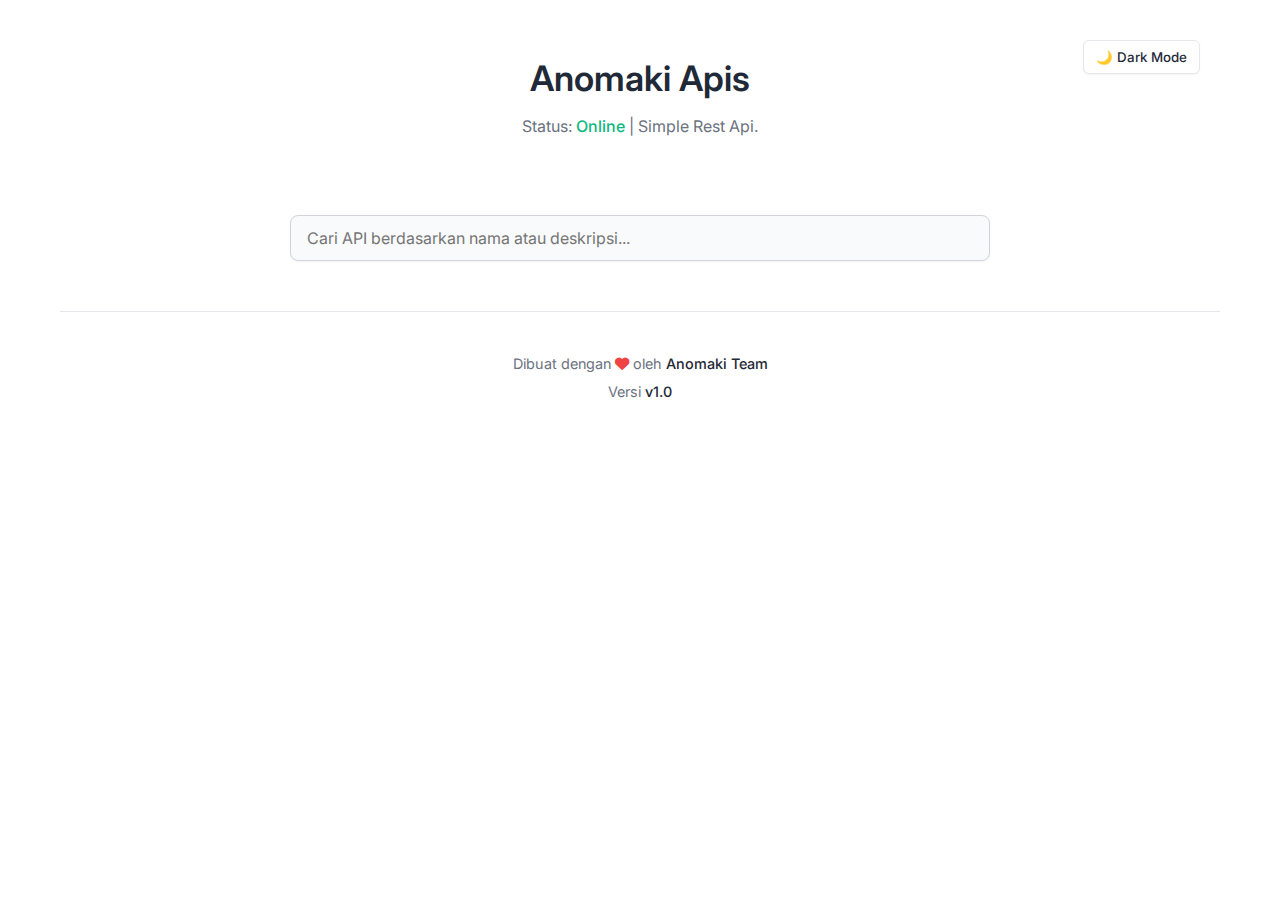
<file: public/index2.html>
<!DOCTYPE html>
<html lang="id">
<head>
    <meta charset="UTF-8">
    <meta name="viewport" content="width=device-width, initial-scale=1.0">
    <meta name="description" content="Anomaki Apis - Koleksi API gratis untuk kebutuhan pengembangan aplikasi Anda">
    <meta name="keywords" content="API, Rest API, Anomaki, Developer Tools, Free API">
    <meta name="author" content="Anomaki Team">

    <link rel="icon" href="https://i.pinimg.com/236x/4d/01/91/4d0191ec96622626c52b9691c74d677e.jpg">
    <meta property="og:image" content="https://i.pinimg.com/236x/4d/01/91/4d0191ec96622626c52b9691c74d677e.jpg">
    <meta property="og:url" content="https://www.apis-anomaki.zone.id">
    <meta property="og:type" content="website">
  
    <meta property="og:title" content="Anomaki Apis">
    <meta property="og:description" content="Koleksi API gratis">
    <title>Anomaki Apis | API Gratis</title>
    
    <link rel="stylesheet" href="https://cdnjs.cloudflare.com/ajax/libs/font-awesome/6.4.0/css/all.min.css">
    <link rel="preconnect" href="https://fonts.googleapis.com">
    <link rel="preconnect" href="https://fonts.gstatic.com" crossorigin>
    <link href="https://fonts.googleapis.com/css2?family=Inter:wght@300;400;500;600;700&display=swap" rel="stylesheet">
    
  <style>
    :root {
    --bg-color: #ffffff;
    --text-color: #1f2937;
    --card-bg-color: #ffffff;
    --border-color: #e5e7eb;
    --primary-color: #3b82f6; /* Blue accent */
    --primary-hover-color: #2563eb;
    --secondary-text-color: #6b7280;
    --input-bg-color: #f9fafb;
    --input-border-color: #d1d5db;
    --button-text-color: #ffffff;
    --shadow-sm: 0 1px 2px 0 rgba(0, 0, 0, 0.05);
    --shadow-md: 0 4px 6px -1px rgba(0, 0, 0, 0.1), 0 2px 4px -1px rgba(0, 0, 0, 0.06);
    --code-bg-color: #f3f4f6;
    --code-text-color: #111827;
    --success-color: #10b981;
    --warning-color: #f59e0b;
    --error-color: #ef4444;
    --info-color: #3b82f6;
    --primary-color-rgb: 59, 130, 246;
    --error-color-rgb: 239, 68, 68;
}

[data-theme="dark"] {
    --bg-color: #111827; /* Darker background */
    --text-color: #f3f4f6;
    --card-bg-color: #1f2937; /* Slightly lighter card background */
    --border-color: #374151;
    --primary-color: #60a5fa; /* Lighter blue for dark mode */
    --primary-hover-color: #3b82f6;
    --secondary-text-color: #9ca3af;
    --input-bg-color: #374151;
    --input-border-color: #4b5563;
    /* --button-text-color: #ffffff; /* Unchanged, but can be customized */
    --code-bg-color: #374151;
    --code-text-color: #e5e7eb;
    --primary-color-rgb: 96, 165, 250;
}

* {
    margin: 0;
    padding: 0;
    box-sizing: border-box;
    font-family: 'Inter', -apple-system, BlinkMacSystemFont, "Segoe UI", Roboto, Helvetica, Arial, sans-serif;
}

body {
    background-color: var(--bg-color);
    color: var(--text-color);
    line-height: 1.6;
    transition: background-color 0.3s, color 0.3s;
    font-weight: 400;
}

.container {
    max-width: 1200px;
    margin: 0 auto;
    padding: 20px;
    width: 100%;
}

header {
    text-align: center;
    padding: 30px 20px;
    margin-bottom: 30px;
    position: relative;
}

h1 {
    font-size: 2.2rem; /* Slightly reduced */
    font-weight: 600;
    margin-bottom: 8px;
    color: var(--text-color);
}

.header-description { /* Replaces old .status and .description */
    font-size: 1rem;
    color: var(--secondary-text-color);
    margin-bottom: 15px;
}

.theme-toggle {
    position: absolute;
    top: 20px;
    right: 20px;
    background: var(--card-bg-color);
    border: 1px solid var(--border-color);
    color: var(--text-color);
    padding: 8px 12px;
    cursor: pointer;
    font-weight: 500;
    border-radius: 6px;
    box-shadow: var(--shadow-sm);
    transition: background-color 0.2s, box-shadow 0.2s;
}

.theme-toggle:hover {
    background-color: var(--input-bg-color);
}

.search-container {
    margin: 0 auto 30px auto;
    max-width: 700px;
    position: relative;
    width: 100%;
}

.search-input {
    width: 100%;
    padding: 12px 16px;
    border: 1px solid var(--input-border-color);
    border-radius: 8px;
    font-size: 1rem;
    background-color: var(--input-bg-color);
    color: var(--text-color);
    box-shadow: var(--shadow-sm);
    transition: border-color 0.2s, box-shadow 0.2s;
}
.search-input:focus {
    outline: none;
    border-color: var(--primary-color);
    box-shadow: 0 0 0 3px rgba(var(--primary-color-rgb), 0.3);
}

.category {
    margin-bottom: 40px;
    opacity: 0;
    transform: translateY(20px);
    transition: opacity 0.5s ease, transform 0.5s ease;
}

.category.visible {
    opacity: 1;
    transform: translateY(0);
}

.category-title {
    font-size: 1.5rem; /* Reduced */
    font-weight: 600;
    margin-bottom: 20px;
    padding-bottom: 10px;
    border-bottom: 2px solid var(--border-color);
    color: var(--text-color);
}

.api-grid {
    display: grid;
    grid-template-columns: repeat(auto-fill, minmax(320px, 1fr)); /* Slightly smaller min for cards */
    gap: 20px;
}

.api-card {
    background-color: var(--card-bg-color);
    border-radius: 8px;
    padding: 20px;
    transition: transform 0.2s, box-shadow 0.2s;
    border: 1px solid var(--border-color);
    box-shadow: var(--shadow-md);
    display: flex;
    flex-direction: column;
}

.api-card:hover {
    transform: translateY(-3px);
    box-shadow: 0 6px 12px -2px rgba(0,0,0,0.1), 0 3px 7px -3px rgba(0,0,0,0.07);
}

.api-name {
    font-size: 1.2rem; /* Reduced */
    margin-bottom: 10px;
    color: var(--text-color);
    display: flex;
    align-items: center;
    gap: 10px;
    flex-wrap: wrap;
    font-weight: 600;
}

.api-desc {
    margin-bottom: 15px;
    color: var(--secondary-text-color);
    line-height: 1.5;
    word-wrap: break-word;
    font-size: 0.9rem;
}

.api-path-container {
    position: relative;
    margin-bottom: 15px;
    background-color: var(--code-bg-color);
    border: 1px solid var(--border-color);
    border-radius: 6px;
    padding: 8px 12px; /* Adjusted padding */
    overflow-x: auto;
    scrollbar-width: thin;
    scrollbar-color: var(--primary-color) var(--input-bg-color);
}
.api-path-container::-webkit-scrollbar { height: 8px; }
.api-path-container::-webkit-scrollbar-track { background: var(--input-bg-color); border-radius: 4px; }
.api-path-container::-webkit-scrollbar-thumb { background-color: var(--primary-color); border-radius: 4px; }


.api-path {
    background-color: transparent; /* Path itself is transparent, container has bg */
    padding-right: 40px; /* Space for copy button */
    font-family: 'SF Mono', 'Menlo', 'Consolas', 'Courier New', monospace;
    font-size: 0.85rem;
    color: var(--code-text-color);
    white-space: nowrap;
    min-width: 100%;
    box-sizing: border-box;
}

.copy-path-btn {
    position: absolute; /* Changed from sticky for better control within container */
    right: 8px;
    top: 50%;
    transform: translateY(-50%);
    background: var(--primary-color);
    border: none;
    color: var(--button-text-color);
    cursor: pointer;
    padding: 4px 8px; /* Smaller padding */
    font-weight: 500;
    border-radius: 4px;
    box-shadow: var(--shadow-sm);
    transition: background-color 0.2s;
}
.copy-path-btn:hover {
    background-color: var(--primary-hover-color);
}
.copy-path-btn .fas {
     font-size: 0.9em;
}

.api-status {
    display: inline-flex;
    align-items: center;
    gap: 6px;
    padding: 4px 10px;
    border-radius: 16px; /* Pill shape */
    font-size: 0.8rem;
    margin-bottom: 15px;
    font-weight: 500;
    border: 1px solid transparent;
}

.status-ready { background-color: var(--success-color); color: white; border-color: var(--success-color); }
.status-update { background-color: var(--warning-color); color: var(--text-color); border-color: var(--warning-color); }
.status-offline { background-color: var(--error-color); color: white; border-color: var(--error-color); }
.status-error { background-color: var(--error-color); color: white; border-color: var(--error-color); }
.status-maintenance { background-color: var(--info-color); color: white; border-color: var(--info-color); }


.api-key-badge {
    display: inline-block;
    padding: 3px 8px;
    border-radius: 4px;
    font-size: 0.75rem; /* Slightly smaller */
    font-weight: 500;
    color: var(--button-text-color);
}
.api-key-badge.public { background-color: var(--success-color); }
.api-key-badge:not(.public) { background-color: var(--primary-color); }


.param-title {
    font-size: 0.85rem;
    margin-bottom: 8px;
    color: var(--secondary-text-color);
    font-weight: 500;
}

.param-list {
    margin-bottom: 15px;
    border-left: 3px solid var(--primary-color);
    padding-left: 12px;
    font-size: 0.85rem;
}

.param-item {
    margin-bottom: 6px;
    word-break: break-all;
}

.param-name {
    font-family: 'SF Mono', 'Menlo', 'Consolas', 'Courier New', monospace;
    color: var(--primary-color);
    font-weight: 600;
}

.try-btn {
    background-color: var(--primary-color);
    color: var(--button-text-color);
    border: none;
    padding: 10px 15px;
    border-radius: 6px;
    cursor: pointer;
    transition: background-color 0.2s, box-shadow 0.2s;
    font-weight: 500;
    width: 100%;
    margin-top: auto; /* Push to bottom */
    box-shadow: var(--shadow-sm);
    text-transform: none; /* Removed uppercase */
}

.try-btn:hover:not(.disabled) {
    background-color: var(--primary-hover-color);
    box-shadow: var(--shadow-md);
}

.try-btn.disabled {
    background-color: var(--border-color);
    color: var(--secondary-text-color);
    cursor: not-allowed;
    opacity: 0.7;
}

.try-container {
    margin-top: 20px;
    display: none;
    border: 1px solid var(--border-color);
    border-radius: 6px;
    padding: 15px;
    background-color: var(--input-bg-color); /* Slightly different from card bg */
    width: 100%;
    box-sizing: border-box;
}

.input-group {
    margin-bottom: 12px;
    width: 100%;
}

.input-group label {
    display: block;
    margin-bottom: 6px;
    font-weight: 500;
    font-size: 0.9rem;
    color: var(--text-color);
}

.input-group input {
    width: 100%;
    padding: 10px;
    background-color: var(--bg-color); /* Use main bg for inputs inside try container */
    border: 1px solid var(--input-border-color);
    border-radius: 6px;
    color: var(--text-color);
    box-shadow: var(--shadow-sm);
    box-sizing: border-box;
    font-size: 0.9rem;
}
.input-group input:focus {
    outline: none;
    border-color: var(--primary-color);
    box-shadow: 0 0 0 2px rgba(var(--primary-color-rgb), 0.2);
}


.execute-btn {
    background-color: var(--primary-color);
    color: var(--button-text-color);
    border: none;
    padding: 10px 15px;
    border-radius: 6px;
    cursor: pointer;
    margin-right: 10px;
    font-weight: 500;
    box-shadow: var(--shadow-sm);
    transition: background-color 0.2s, box-shadow 0.2s;
}

.execute-btn:hover {
    background-color: var(--primary-hover-color);
    box-shadow: var(--shadow-md);
}
.execute-btn:active {
    transform: translateY(1px);
}


.popup {
    display: none;
    position: fixed;
    top: 0;
    left: 0;
    width: 100%;
    height: 100%;
    background-color: rgba(0, 0, 0, 0.6); /* Darker overlay */
    z-index: 1000;
    justify-content: center;
    align-items: center;
    padding: 20px;
}

.popup-content {
    background-color: var(--card-bg-color);
    padding: 25px;
    border: 1px solid var(--border-color);
    border-radius: 8px;
    box-shadow: 0 10px 25px rgba(0,0,0,0.1);
    max-width: 90%;
    width: 800px;
    max-height: 85vh;
    display: flex;
    flex-direction: column;
}

.popup-header {
    display: flex;
    justify-content: space-between;
    align-items: center;
    margin-bottom: 15px;
    padding-bottom: 15px;
    border-bottom: 1px solid var(--border-color);
}

.popup-title {
    font-size: 1.3rem; /* Reduced */
    color: var(--text-color);
    font-weight: 600;
}

.close-popup {
    background: transparent;
    color: var(--secondary-text-color);
    border: none;
    width: 30px;
    height: 30px;
    display: flex;
    align-items: center;
    justify-content: center;
    cursor: pointer;
    font-size: 1.5rem; /* Larger icon */
    font-weight: 300;
    transition: color 0.2s;
}
.close-popup:hover {
    color: var(--text-color);
}

.popup-body {
    flex: 1;
    overflow-y: auto;
    padding: 10px 0; /* Adjusted padding */
    margin-bottom: 15px;
    background-color: var(--code-bg-color); /* Body of popup has code background */
    border-radius: 6px;
    border: 1px solid var(--border-color);
}

.result-content {
    white-space: pre-wrap;
    word-wrap: break-word;
    font-family: 'SF Mono', 'Menlo', 'Consolas', 'Courier New', monospace;
    font-size: 0.85rem;
    line-height: 1.6;
    color: var(--code-text-color);
    padding: 15px;
}

.popup-footer {
    display: flex;
    justify-content: flex-end;
    padding-top: 15px;
    border-top: 1px solid var(--border-color);
}

.copy-btn { /* General copy button style, can be reused */
    background-color: var(--primary-color);
    color: var(--button-text-color);
    border: none;
    padding: 8px 15px;
    border-radius: 6px;
    cursor: pointer;
    font-weight: 500;
    box-shadow: var(--shadow-sm);
    transition: background-color 0.2s, box-shadow 0.2s;
    display: inline-flex;
    align-items: center;
    gap: 8px;
}
.copy-btn .fas {
    font-size: 0.9em;
}

.copy-btn:hover {
    background-color: var(--primary-hover-color);
    box-shadow: var(--shadow-md);
}
.copy-btn:active {
    transform: translateY(1px);
}

.loading {
    display: inline-block;
    width: 24px; /* Increased size */
    height: 24px;
    border: 3px solid rgba(var(--primary-color-rgb), 0.3);
    border-radius: 50%;
    border-top-color: var(--primary-color);
    animation: spin 0.8s ease-in-out infinite; /* Faster spin */
    margin-right: 10px;
}
.loading-text {
    color: var(--secondary-text-color);
    font-size: 0.9rem;
}

.error-message { /* In popup */
    padding: 15px;
    background-color: rgba(var(--error-color-rgb), 0.1); /* Light background for error */
    border: 1px solid var(--error-color);
    border-radius: 6px;
    color: var(--error-color);
    margin-top: 10px;
    font-size: 0.9rem;
}
.error-message strong {
    color: var(--error-color); /* Ensure strong text is also error color */
}
.error-message .fas {
    margin-right: 8px;
}

.status-notification { /* Toast style */
    position: fixed;
    bottom: 20px; /* Changed from top to bottom */
    left: 50%;
    transform: translateX(-50%);
    background-color: var(--card-bg-color);
    color: var(--text-color);
    padding: 12px 20px;
    border: 1px solid var(--border-color);
    border-radius: 6px;
    box-shadow: var(--shadow-md);
    z-index: 1001;
    font-weight: 500;
    text-align: center;
    display: none;
    max-width: 90%;
    animation: fadeInBottom 0.3s ease-out;
}

@keyframes spin {
    to { transform: rotate(360deg); }
}

@keyframes fadeInBottom {
    from { opacity: 0; transform: translate(-50%, 20px); }
    to { opacity: 1; transform: translate(-50%, 0); }
}

@keyframes fadeOutBottom {
    from { opacity: 1; transform: translate(-50%, 0); }
    to { opacity: 0; transform: translate(-50%, 20px); }
}

@keyframes fadeIn { /* Kept for potential use, though not explicitly used in current notification */
    from { opacity: 0; }
    to { opacity: 1; }
}

footer {
    text-align: center;
    padding: 40px 20px; /* Increased padding */
    margin-top: 50px;
    border-top: 1px solid var(--border-color);
    color: var(--secondary-text-color);
    font-size: 0.9rem;
}
footer p {
    margin-bottom: 5px;
}
footer span {
    font-weight: 500;
    color: var(--text-color);
}

@media (max-width: 768px) {
    .api-grid {
        grid-template-columns: 1fr;
    }
    h1 {
        font-size: 1.8rem;
    }
    .container {
        padding: 15px;
    }
    .theme-toggle {
        position: static; /* No longer absolute */
        display: block;
        margin: 0 auto 20px auto; /* Center it */
        width: fit-content;
    }
    .popup-content {
        width: 95%;
    }
}

@media (max-width: 480px) {
    .execute-btn {
        width: 100%;
        margin-bottom: 10px;
        margin-right: 0;
    }
    .api-path {
        padding-right: 45px; /* Ensure enough space for copy btn */
    }
     .popup-content {
        padding: 20px;
    }
}
  </style>

</head>
<body>
    <div class="container">
        <header>
            <button class="theme-toggle" id="themeToggle">🌙 Dark Mode</button>
            <h1 id="api-name-display">Anomaki Apis</h1>
            <p class="header-description">
                Status: <span id="api-status-display" style="font-weight:500; color: var(--success-color);">Online</span> | 
                <span id="api-description-display">Simple Rest Api.</span>
            </p>
        </header>
        
        <div class="search-container">
            <input type="text" class="search-input" id="searchInput" placeholder="Cari API berdasarkan nama atau deskripsi...">
        </div>
        
        <div id="categories-container">
            </div>
        
        <footer>
            <p>Dibuat dengan <i class="fas fa-heart" style="color: var(--error-color);"></i> oleh <span id="api-creator-display">Anomaki Team</span></p>
            <p>Versi <span id="api-version-display">v1.0</span></p>
        </footer>
    </div>

    <div class="popup" id="apiPopup">
        <div class="popup-content">
            <div class="popup-header">
                <h2 class="popup-title" id="popupTitle">Hasil API</h2>
                <button class="close-popup" id="closePopup" aria-label="Close popup">&times;</button>
            </div>
            <div class="popup-body" id="popupBody">
                </div>
            <div class="popup-footer">
                <button class="copy-btn" id="copyResultBtn">
                    <i class="fas fa-copy"></i> Salin Hasil
                </button>
            </div>
        </div>
    </div>

    <div class="status-notification" id="statusNotification">
        </div>

    <script>
      document.addEventListener('DOMContentLoaded', function() {
    const themeToggle = document.getElementById('themeToggle');
    const prefersDarkScheme = window.matchMedia("(prefers-color-scheme: dark)");
    
    // Function to apply theme
    function applyTheme(theme) {
        document.documentElement.setAttribute('data-theme', theme);
        localStorage.setItem('theme', theme);
        if (theme === 'dark') {
            themeToggle.innerHTML = '☀️ Mode Terang';
        } else {
            themeToggle.innerHTML = '🌙 Mode Gelap';
        }
    }

    // Initialize theme
    let currentTheme = localStorage.getItem('theme');
    if (currentTheme) {
        applyTheme(currentTheme);
    } else {
        applyTheme(prefersDarkScheme.matches ? 'dark' : 'light');
    }
    
    themeToggle.addEventListener('click', function() {
        const newTheme = document.documentElement.getAttribute('data-theme') === 'dark' ? 'light' : 'dark';
        applyTheme(newTheme);
        this.blur(); // Remove focus after click
    });

    // Listen for system theme changes
    prefersDarkScheme.addEventListener('change', (e) => {
        if (!localStorage.getItem('theme')) { // Only if user hasn't manually set a theme
            applyTheme(e.matches ? 'dark' : 'light');
        }
    });

    const apiPopup = document.getElementById('apiPopup');
    const closePopup = document.getElementById('closePopup');
    const popupBody = document.getElementById('popupBody');
    const popupTitle = document.getElementById('popupTitle');
    const copyResultBtn = document.getElementById('copyResultBtn');
    const statusNotification = document.getElementById('statusNotification');
    
    closePopup.addEventListener('click', function() {
        apiPopup.style.display = 'none';
    });
    
    window.addEventListener('click', function(e) {
        if (e.target === apiPopup) {
            apiPopup.style.display = 'none';
        }
    });
    
    const searchInput = document.getElementById('searchInput');
    searchInput.addEventListener('input', debounce(handleSearch, 300));
    
    loadApiData(); // Load API data on page load
    
    function showStatusNotification(message, type = 'info') { // type can be 'info', 'success', 'error'
        statusNotification.textContent = message;
        statusNotification.className = 'status-notification'; // Reset classes
        if (type === 'success') {
            statusNotification.style.backgroundColor = 'var(--success-color)';
            statusNotification.style.color = 'white';
        } else if (type === 'error') {
            statusNotification.style.backgroundColor = 'var(--error-color)';
            statusNotification.style.color = 'white';
        } else { // 'info' or default
            statusNotification.style.backgroundColor = 'var(--card-bg-color)'; // Use card bg for info
            statusNotification.style.color = 'var(--text-color)';
            statusNotification.style.border = '1px solid var(--border-color)'; // Add border for info if needed
        }
        statusNotification.style.display = 'block';
        statusNotification.style.animation = 'fadeInBottom 0.3s ease-out';
        
        setTimeout(function() {
            statusNotification.style.animation = 'fadeOutBottom 0.3s ease-in forwards';
             setTimeout(() => {
                statusNotification.style.display = 'none';
                // Reset styles for next notification
                statusNotification.style.backgroundColor = '';
                statusNotification.style.color = '';
                statusNotification.style.border = '';
            }, 300);
        }, 3000);
    }
    
    function handleSearch() {
        const searchTerm = searchInput.value.toLowerCase().trim();
        const categories = document.querySelectorAll('.category');

        categories.forEach(category => {
            const apiCards = category.querySelectorAll('.api-card');
            let categoryHasVisibleCards = false;

            apiCards.forEach(card => {
                const name = card.dataset.apiName.toLowerCase();
                const desc = card.dataset.apiDesc.toLowerCase();
                const matches = name.includes(searchTerm) || desc.includes(searchTerm);
                
                if (matches) {
                    card.style.display = 'flex'; // Use flex as it's a flex item
                    categoryHasVisibleCards = true;
                } else {
                    card.style.display = 'none';
                }
            });

            if (categoryHasVisibleCards || !searchTerm) {
                category.style.display = 'block';
                category.classList.add('visible'); // Ensure visible if matching
            } else {
                category.style.display = 'none';
            }
        });
    }
    
    function debounce(func, wait) {
        let timeout;
        return function(...args) {
            const context = this;
            clearTimeout(timeout);
            timeout = setTimeout(() => func.apply(context, args), wait);
        };
    }
    
    function checkVisibility() {
        const categories = document.querySelectorAll('.category');
        const windowHeight = window.innerHeight;
        categories.forEach(category => {
            // Only apply visibility if not actively being hidden by search
            if (category.style.display !== 'none') {
                const rect = category.getBoundingClientRect();
                if (rect.top < windowHeight - 50 && rect.bottom >= 0) {
                    category.classList.add('visible');
                }
            }
        });
    }
    
    window.addEventListener('scroll', debounce(checkVisibility, 100));
    
    async function loadApiData() {
        try {
            const response = await fetch('./src/web-set.json'); // Ensure this path is correct
            if (!response.ok) {
                throw new Error(`Gagal memuat data: ${response.status} ${response.statusText}`);
            }
            const data = await response.json();
            
            document.getElementById('api-name-display').textContent = data.name || "API Collection";
            if (data.header && data.header.status) {
                document.getElementById('api-status-display').textContent = data.header.status;
            }
            document.getElementById('api-description-display').textContent = data.description || "Explore our APIs.";
            document.getElementById('api-creator-display').textContent = (data.apiSettings && data.apiSettings.creator) || "API Team";
            document.getElementById('api-version-display').textContent = data.version || "v1.0";
            
            const categoriesContainer = document.getElementById('categories-container');
            categoriesContainer.innerHTML = ''; 
            
            if (!data.categories || data.categories.length === 0) {
                categoriesContainer.innerHTML = '<p style="text-align:center; color: var(--secondary-text-color);">Tidak ada API yang tersedia saat ini.</p>';
                return;
            }

            data.categories.forEach(category => {
                const categoryElement = document.createElement('div');
                categoryElement.className = 'category';
                categoryElement.dataset.category = category.name.toLowerCase();
                
                const categoryTitle = document.createElement('h2');
                categoryTitle.className = 'category-title';
                categoryTitle.textContent = category.name;
                
                const apiGrid = document.createElement('div');
                apiGrid.className = 'api-grid';
                
                if (!category.items || category.items.length === 0) {
                     apiGrid.innerHTML = '<p style="color: var(--secondary-text-color);">Tidak ada API dalam kategori ini.</p>';
                } else {
                    category.items.forEach(item => {
                        const apiCard = document.createElement('div');
                        apiCard.className = 'api-card';
                        apiCard.dataset.apiName = item.name.toLowerCase();
                        apiCard.dataset.apiDesc = item.desc.toLowerCase();
                        
                        const apiName = document.createElement('h3');
                        apiName.className = 'api-name';
                        apiName.textContent = item.name;
                        
                        const apiKeyBadge = document.createElement('span');
                        apiKeyBadge.className = `api-key-badge ${item.requireKey ? '' : 'public'}`;
                        apiKeyBadge.textContent = item.requireKey ? 'Butuh Key' : 'Publik';
                        apiName.appendChild(apiKeyBadge);
                        
                        const apiDesc = document.createElement('p');
                        apiDesc.className = 'api-desc';
                        apiDesc.textContent = item.desc;
                        
                        const apiPathContainer = document.createElement('div');
                        apiPathContainer.className = 'api-path-container';
                        
                        const apiPath = document.createElement('code');
                        apiPath.className = 'api-path';
                        apiPath.textContent = item.path;
                        
                        const copyPathBtn = document.createElement('button');
                        copyPathBtn.className = 'copy-path-btn';
                        copyPathBtn.title = 'Salin endpoint';
                        copyPathBtn.innerHTML = '<i class="far fa-copy"></i>';
                        copyPathBtn.addEventListener('click', function(e) {
                            e.stopPropagation(); 
                            navigator.clipboard.writeText(item.path).then(() => {
                                copyPathBtn.innerHTML = '<i class="fas fa-check"></i>';
                                showStatusNotification('Endpoint disalin!', 'success');
                                setTimeout(() => {
                                    copyPathBtn.innerHTML = '<i class="far fa-copy"></i>';
                                }, 2000);
                            }).catch(err => {
                                showStatusNotification('Gagal menyalin.', 'error');
                                console.error('Failed to copy path: ', err);
                            });
                        });
                        
                        apiPathContainer.appendChild(apiPath);
                        apiPathContainer.appendChild(copyPathBtn);
                        
                        const apiStatus = document.createElement('span');
                        apiStatus.className = `api-status status-${item.status.toLowerCase()}`;
                        
                        const statusIcon = document.createElement('i');
                        let statusText = item.status.charAt(0).toUpperCase() + item.status.slice(1);
                        
                        switch(item.status.toLowerCase()) {
                            case 'ready': statusIcon.className = 'fas fa-circle-check'; statusText = 'Online'; break;
                            case 'update': statusIcon.className = 'fas fa-circle-notch fa-spin'; statusText = 'Update'; break;
                            case 'offline': statusIcon.className = 'fas fa-circle-xmark'; statusText = 'Offline'; break;
                            case 'maintenance': statusIcon.className = 'fas fa-tools'; statusText = 'Maintenance'; break;
                            case 'error': statusIcon.className = 'fas fa-circle-exclamation'; statusText = 'Error'; break;
                            default: statusIcon.className = 'fas fa-circle';
                        }
                        
                        apiStatus.appendChild(statusIcon);
                        apiStatus.appendChild(document.createTextNode(' ' + statusText)); 
                        
                        apiCard.append(apiName, apiDesc, apiPathContainer, apiStatus);
                        
                        if (item.params && Object.keys(item.params).length > 0) {
                            const paramTitle = document.createElement('p');
                            paramTitle.className = 'param-title';
                            paramTitle.textContent = 'Parameter:';
                            
                            const paramList = document.createElement('div');
                            paramList.className = 'param-list';
                            
                            Object.entries(item.params).forEach(([key, desc]) => {
                                const paramItem = document.createElement('div');
                                paramItem.className = 'param-item';
                                paramItem.innerHTML = `<span class="param-name">${key}</span>: ${desc}`;
                                paramList.appendChild(paramItem);
                            });
                            apiCard.append(paramTitle, paramList);
                        }
                        
                        const tryBtn = document.createElement('button');
                        tryBtn.className = 'try-btn';
                        tryBtn.textContent = 'Coba Sekarang';
                        
                        if (item.status.toLowerCase() !== 'ready') {
                            tryBtn.classList.add('disabled');
                            tryBtn.title = `Endpoint ini sedang ${statusText.toLowerCase()}`;
                            tryBtn.addEventListener('click', (e) => {
                                e.stopPropagation();
                                showStatusNotification(`Endpoint ini sedang ${statusText.toLowerCase()}!`, 'info');
                            });
                        } else {
                            tryBtn.addEventListener('click', function(e) {
                                e.stopPropagation();
                                toggleTryContainer(apiCard, item);
                            });
                        }
                        
                        apiCard.appendChild(tryBtn);
                        apiGrid.appendChild(apiCard);
                    });
                }
                
                categoryElement.append(categoryTitle, apiGrid);
                categoriesContainer.appendChild(categoryElement);
            });
            
            checkVisibility(); 
            
        } catch (error) {
            console.error('Error memuat data API:', error);
            const categoriesContainer = document.getElementById('categories-container');
            categoriesContainer.innerHTML = 
                `<div style="text-align: center; padding: 20px; background-color: var(--error-color); color: white; border-radius: 8px;">
                    <i class="fas fa-exclamation-triangle fa-2x"></i>
                    <p style="font-size: 1.2rem; margin-top: 10px;">Error Memuat Data API</p>
                    <p>${error.message}</p>
                    <p>Pastikan file './src/web-set.json' ada dan dapat diakses.</p>
                 </div>`;
        }
    }
    
    function toggleTryContainer(apiCard, item) {
        let tryContainer = apiCard.querySelector('.try-container');
        if (!tryContainer) {
            tryContainer = createTryContainer(apiCard, item);
            apiCard.appendChild(tryContainer); 
        }
        
        if (tryContainer.style.display === 'block') {
            tryContainer.style.display = 'none';
        } else {
            tryContainer.style.display = 'block';
            setTimeout(() => { 
                tryContainer.scrollIntoView({ behavior: 'smooth', block: 'nearest' });
            }, 0);
        }
    }
    
    function createTryContainer(apiCard, item) {
        const tryContainer = document.createElement('div');
        tryContainer.className = 'try-container';
        tryContainer.style.display = 'none'; 
        
        if (item.requireKey) {
            const keyGroup = document.createElement('div');
            keyGroup.className = 'input-group';
            const keyLabel = document.createElement('label');
            keyLabel.htmlFor = `api-key-${item.name.replace(/\s+/g, '-').toLowerCase()}`;
            keyLabel.innerHTML = 'API Key <span style="color: var(--primary-color); font-weight: normal;">*wajib</span>';
            const keyInput = document.createElement('input');
            keyInput.type = 'text';
            keyInput.placeholder = 'Masukkan API key Anda';
            keyInput.id = `api-key-${item.name.replace(/\s+/g, '-').toLowerCase()}`;
            keyInput.required = true;
            keyGroup.append(keyLabel, keyInput);
            tryContainer.appendChild(keyGroup);
        }
        
        if (item.params && Object.keys(item.params).length > 0) {
            Object.keys(item.params).forEach(param => {
                const inputGroup = document.createElement('div');
                inputGroup.className = 'input-group';
                const label = document.createElement('label');
                label.htmlFor = `param-${param}-${item.name.replace(/\s+/g, '-').toLowerCase()}`;
                label.textContent = param;
                const input = document.createElement('input');
                input.type = 'text';
                input.placeholder = item.params[param]; 
                input.id = `param-${param}-${item.name.replace(/\s+/g, '-').toLowerCase()}`;
                inputGroup.append(label, input);
                tryContainer.appendChild(inputGroup);
            });
        } else if (!item.requireKey && (!item.params || Object.keys(item.params).length === 0)) {
             const noParamsMsg = document.createElement('p');
             noParamsMsg.textContent = 'Tidak ada parameter yang dibutuhkan untuk endpoint ini.';
             noParamsMsg.style.fontSize = '0.9rem';
             noParamsMsg.style.color = 'var(--secondary-text-color)';
             tryContainer.appendChild(noParamsMsg);
        }
        
        const buttonGroup = document.createElement('div');
        buttonGroup.style.marginTop = '15px';
        
        const executeBtn = document.createElement('button');
        executeBtn.className = 'execute-btn';
        executeBtn.textContent = 'Jalankan';
        executeBtn.addEventListener('click', function() {
            executeApi(item, apiCard); 
        });
        
        buttonGroup.appendChild(executeBtn);
        tryContainer.appendChild(buttonGroup);
        
        return tryContainer;
    }
    
    async function executeApi(item, apiCard) { 
        popupTitle.textContent = `Hasil: ${item.name}`;
        popupBody.innerHTML = `
            <div style="text-align: center; padding: 30px;">
                <div class="loading"></div>
                <p class="loading-text">Memproses request ke ${item.name}...</p>
            </div>
        `;
        apiPopup.style.display = 'flex';
        
        try {
            let url = item.path.split('?')[0]; 
            const queryParams = new URLSearchParams();
            
            if (item.requireKey) {
                const apiKeyInput = apiCard.querySelector(`#api-key-${item.name.replace(/\s+/g, '-').toLowerCase()}`);
                if (!apiKeyInput || !apiKeyInput.value.trim()) {
                    throw new Error('API key diperlukan dan tidak boleh kosong.');
                }
                queryParams.append('apikey', apiKeyInput.value.trim());
            }
            
            if (item.params) {
                Object.keys(item.params).forEach(param => {
                    const input = apiCard.querySelector(`#param-${param}-${item.name.replace(/\s+/g, '-').toLowerCase()}`);
                    if (input && input.val
    </script>
</body>
</html>
</file>
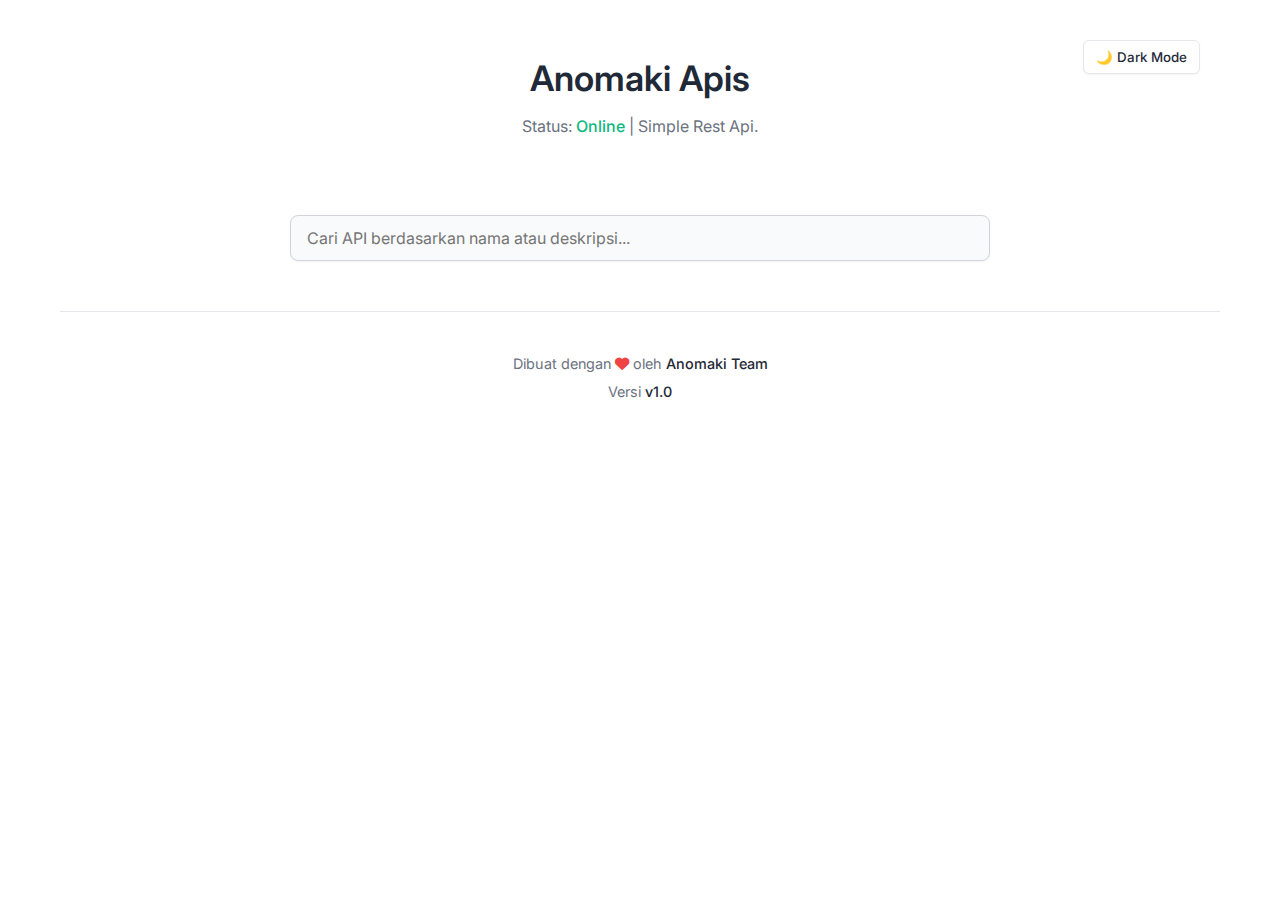
<file: public/indexx.html>
<!DOCTYPE html>
<html lang="id">
<head>
    <meta charset="UTF-8">
    <meta name="viewport" content="width=device-width, initial-scale=1.0">
    <meta name="description" content="Anomaki Apis - Koleksi API gratis untuk kebutuhan pengembangan aplikasi Anda">
    <meta name="keywords" content="API, Rest API, Anomaki, Developer Tools, Free API">
    <meta name="author" content="Anomaki Team">

    <link rel="icon" href="https://i.pinimg.com/236x/4d/01/91/4d0191ec96622626c52b9691c74d677e.jpg">
    <meta property="og:image" content="https://i.pinimg.com/236x/4d/01/91/4d0191ec96622626c52b9691c74d677e.jpg">
    <meta property="og:url" content="https://www.apis-anomaki.zone.id">
    <meta property="og:type" content="website">
  
    <meta property="og:title" content="Anomaki Apis">
    <meta property="og:description" content="Koleksi API gratis">
    <title>Anomaki Apis | API Gratis</title>
    
    <link rel="stylesheet" href="https://cdnjs.cloudflare.com/ajax/libs/font-awesome/6.4.0/css/all.min.css">
    <link rel="preconnect" href="https://fonts.googleapis.com">
    <link rel="preconnect" href="https://fonts.gstatic.com" crossorigin>
    <link href="https://fonts.googleapis.com/css2?family=Inter:wght@300;400;500;600;700&display=swap" rel="stylesheet">
    
  <style>
    :root {
    --bg-color: #ffffff;
    --text-color: #1f2937;
    --card-bg-color: #ffffff;
    --border-color: #e5e7eb;
    --primary-color: #3b82f6; /* Blue accent */
    --primary-hover-color: #2563eb;
    --secondary-text-color: #6b7280;
    --input-bg-color: #f9fafb;
    --input-border-color: #d1d5db;
    --button-text-color: #ffffff;
    --shadow-sm: 0 1px 2px 0 rgba(0, 0, 0, 0.05);
    --shadow-md: 0 4px 6px -1px rgba(0, 0, 0, 0.1), 0 2px 4px -1px rgba(0, 0, 0, 0.06);
    --code-bg-color: #f3f4f6;
    --code-text-color: #111827;
    --success-color: #10b981;
    --warning-color: #f59e0b;
    --error-color: #ef4444;
    --info-color: #3b82f6;
    --primary-color-rgb: 59, 130, 246;
    --error-color-rgb: 239, 68, 68;
}

[data-theme="dark"] {
    --bg-color: #111827; /* Darker background */
    --text-color: #f3f4f6;
    --card-bg-color: #1f2937; /* Slightly lighter card background */
    --border-color: #374151;
    --primary-color: #60a5fa; /* Lighter blue for dark mode */
    --primary-hover-color: #3b82f6;
    --secondary-text-color: #9ca3af;
    --input-bg-color: #374151;
    --input-border-color: #4b5563;
    /* --button-text-color: #ffffff; /* Unchanged, but can be customized */
    --code-bg-color: #374151;
    --code-text-color: #e5e7eb;
    --primary-color-rgb: 96, 165, 250;
}

* {
    margin: 0;
    padding: 0;
    box-sizing: border-box;
    font-family: 'Inter', -apple-system, BlinkMacSystemFont, "Segoe UI", Roboto, Helvetica, Arial, sans-serif;
}

body {
    background-color: var(--bg-color);
    color: var(--text-color);
    line-height: 1.6;
    transition: background-color 0.3s, color 0.3s;
    font-weight: 400;
}

.container {
    max-width: 1200px;
    margin: 0 auto;
    padding: 20px;
    width: 100%;
}

header {
    text-align: center;
    padding: 30px 20px;
    margin-bottom: 30px;
    position: relative;
}

h1 {
    font-size: 2.2rem; /* Slightly reduced */
    font-weight: 600;
    margin-bottom: 8px;
    color: var(--text-color);
}

.header-description { /* Replaces old .status and .description */
    font-size: 1rem;
    color: var(--secondary-text-color);
    margin-bottom: 15px;
}

.theme-toggle {
    position: absolute;
    top: 20px;
    right: 20px;
    background: var(--card-bg-color);
    border: 1px solid var(--border-color);
    color: var(--text-color);
    padding: 8px 12px;
    cursor: pointer;
    font-weight: 500;
    border-radius: 6px;
    box-shadow: var(--shadow-sm);
    transition: background-color 0.2s, box-shadow 0.2s;
}

.theme-toggle:hover {
    background-color: var(--input-bg-color);
}

.search-container {
    margin: 0 auto 30px auto;
    max-width: 700px;
    position: relative;
    width: 100%;
}

.search-input {
    width: 100%;
    padding: 12px 16px;
    border: 1px solid var(--input-border-color);
    border-radius: 8px;
    font-size: 1rem;
    background-color: var(--input-bg-color);
    color: var(--text-color);
    box-shadow: var(--shadow-sm);
    transition: border-color 0.2s, box-shadow 0.2s;
}
.search-input:focus {
    outline: none;
    border-color: var(--primary-color);
    box-shadow: 0 0 0 3px rgba(var(--primary-color-rgb), 0.3);
}

.category {
    margin-bottom: 40px;
    opacity: 0;
    transform: translateY(20px);
    transition: opacity 0.5s ease, transform 0.5s ease;
}

.category.visible {
    opacity: 1;
    transform: translateY(0);
}

.category-title {
    font-size: 1.5rem; /* Reduced */
    font-weight: 600;
    margin-bottom: 20px;
    padding-bottom: 10px;
    border-bottom: 2px solid var(--border-color);
    color: var(--text-color);
}

.api-grid {
    display: grid;
    grid-template-columns: repeat(auto-fill, minmax(320px, 1fr)); /* Slightly smaller min for cards */
    gap: 20px;
}

.api-card {
    background-color: var(--card-bg-color);
    border-radius: 8px;
    padding: 20px;
    transition: transform 0.2s, box-shadow 0.2s;
    border: 1px solid var(--border-color);
    box-shadow: var(--shadow-md);
    display: flex;
    flex-direction: column;
}

.api-card:hover {
    transform: translateY(-3px);
    box-shadow: 0 6px 12px -2px rgba(0,0,0,0.1), 0 3px 7px -3px rgba(0,0,0,0.07);
}

.api-name {
    font-size: 1.2rem; /* Reduced */
    margin-bottom: 10px;
    color: var(--text-color);
    display: flex;
    align-items: center;
    gap: 10px;
    flex-wrap: wrap;
    font-weight: 600;
}

.api-desc {
    margin-bottom: 15px;
    color: var(--secondary-text-color);
    line-height: 1.5;
    word-wrap: break-word;
    font-size: 0.9rem;
}

.api-path-container {
    position: relative;
    margin-bottom: 15px;
    background-color: var(--code-bg-color);
    border: 1px solid var(--border-color);
    border-radius: 6px;
    padding: 8px 12px; /* Adjusted padding */
    overflow-x: auto;
    scrollbar-width: thin;
    scrollbar-color: var(--primary-color) var(--input-bg-color);
}
.api-path-container::-webkit-scrollbar { height: 8px; }
.api-path-container::-webkit-scrollbar-track { background: var(--input-bg-color); border-radius: 4px; }
.api-path-container::-webkit-scrollbar-thumb { background-color: var(--primary-color); border-radius: 4px; }


.api-path {
    background-color: transparent; /* Path itself is transparent, container has bg */
    padding-right: 40px; /* Space for copy button */
    font-family: 'SF Mono', 'Menlo', 'Consolas', 'Courier New', monospace;
    font-size: 0.85rem;
    color: var(--code-text-color);
    white-space: nowrap;
    min-width: 100%;
    box-sizing: border-box;
}

.copy-path-btn {
    position: absolute; /* Changed from sticky for better control within container */
    right: 8px;
    top: 50%;
    transform: translateY(-50%);
    background: var(--primary-color);
    border: none;
    color: var(--button-text-color);
    cursor: pointer;
    padding: 4px 8px; /* Smaller padding */
    font-weight: 500;
    border-radius: 4px;
    box-shadow: var(--shadow-sm);
    transition: background-color 0.2s;
}
.copy-path-btn:hover {
    background-color: var(--primary-hover-color);
}
.copy-path-btn .fas {
     font-size: 0.9em;
}

.api-status {
    display: inline-flex;
    align-items: center;
    gap: 6px;
    padding: 4px 10px;
    border-radius: 16px; /* Pill shape */
    font-size: 0.8rem;
    margin-bottom: 15px;
    font-weight: 500;
    border: 1px solid transparent;
}

.status-ready { background-color: var(--success-color); color: white; border-color: var(--success-color); }
.status-update { background-color: var(--warning-color); color: var(--text-color); border-color: var(--warning-color); }
.status-offline { background-color: var(--error-color); color: white; border-color: var(--error-color); }
.status-error { background-color: var(--error-color); color: white; border-color: var(--error-color); }
.status-maintenance { background-color: var(--info-color); color: white; border-color: var(--info-color); }


.api-key-badge {
    display: inline-block;
    padding: 3px 8px;
    border-radius: 4px;
    font-size: 0.75rem; /* Slightly smaller */
    font-weight: 500;
    color: var(--button-text-color);
}
.api-key-badge.public { background-color: var(--success-color); }
.api-key-badge:not(.public) { background-color: var(--primary-color); }


.param-title {
    font-size: 0.85rem;
    margin-bottom: 8px;
    color: var(--secondary-text-color);
    font-weight: 500;
}

.param-list {
    margin-bottom: 15px;
    border-left: 3px solid var(--primary-color);
    padding-left: 12px;
    font-size: 0.85rem;
}

.param-item {
    margin-bottom: 6px;
    word-break: break-all;
}

.param-name {
    font-family: 'SF Mono', 'Menlo', 'Consolas', 'Courier New', monospace;
    color: var(--primary-color);
    font-weight: 600;
}

.try-btn {
    background-color: var(--primary-color);
    color: var(--button-text-color);
    border: none;
    padding: 10px 15px;
    border-radius: 6px;
    cursor: pointer;
    transition: background-color 0.2s, box-shadow 0.2s;
    font-weight: 500;
    width: 100%;
    margin-top: auto; /* Push to bottom */
    box-shadow: var(--shadow-sm);
    text-transform: none; /* Removed uppercase */
}

.try-btn:hover:not(.disabled) {
    background-color: var(--primary-hover-color);
    box-shadow: var(--shadow-md);
}

.try-btn.disabled {
    background-color: var(--border-color);
    color: var(--secondary-text-color);
    cursor: not-allowed;
    opacity: 0.7;
}

.try-container {
    margin-top: 20px;
    display: none;
    border: 1px solid var(--border-color);
    border-radius: 6px;
    padding: 15px;
    background-color: var(--input-bg-color); /* Slightly different from card bg */
    width: 100%;
    box-sizing: border-box;
}

.input-group {
    margin-bottom: 12px;
    width: 100%;
}

.input-group label {
    display: block;
    margin-bottom: 6px;
    font-weight: 500;
    font-size: 0.9rem;
    color: var(--text-color);
}

.input-group input {
    width: 100%;
    padding: 10px;
    background-color: var(--bg-color); /* Use main bg for inputs inside try container */
    border: 1px solid var(--input-border-color);
    border-radius: 6px;
    color: var(--text-color);
    box-shadow: var(--shadow-sm);
    box-sizing: border-box;
    font-size: 0.9rem;
}
.input-group input:focus {
    outline: none;
    border-color: var(--primary-color);
    box-shadow: 0 0 0 2px rgba(var(--primary-color-rgb), 0.2);
}


.execute-btn {
    background-color: var(--primary-color);
    color: var(--button-text-color);
    border: none;
    padding: 10px 15px;
    border-radius: 6px;
    cursor: pointer;
    margin-right: 10px;
    font-weight: 500;
    box-shadow: var(--shadow-sm);
    transition: background-color 0.2s, box-shadow 0.2s;
}

.execute-btn:hover {
    background-color: var(--primary-hover-color);
    box-shadow: var(--shadow-md);
}
.execute-btn:active {
    transform: translateY(1px);
}


.popup {
    display: none;
    position: fixed;
    top: 0;
    left: 0;
    width: 100%;
    height: 100%;
    background-color: rgba(0, 0, 0, 0.6); /* Darker overlay */
    z-index: 1000;
    justify-content: center;
    align-items: center;
    padding: 20px;
}

.popup-content {
    background-color: var(--card-bg-color);
    padding: 25px;
    border: 1px solid var(--border-color);
    border-radius: 8px;
    box-shadow: 0 10px 25px rgba(0,0,0,0.1);
    max-width: 90%;
    width: 800px;
    max-height: 85vh;
    display: flex;
    flex-direction: column;
}

.popup-header {
    display: flex;
    justify-content: space-between;
    align-items: center;
    margin-bottom: 15px;
    padding-bottom: 15px;
    border-bottom: 1px solid var(--border-color);
}

.popup-title {
    font-size: 1.3rem; /* Reduced */
    color: var(--text-color);
    font-weight: 600;
}

.close-popup {
    background: transparent;
    color: var(--secondary-text-color);
    border: none;
    width: 30px;
    height: 30px;
    display: flex;
    align-items: center;
    justify-content: center;
    cursor: pointer;
    font-size: 1.5rem; /* Larger icon */
    font-weight: 300;
    transition: color 0.2s;
}
.close-popup:hover {
    color: var(--text-color);
}

.popup-body {
    flex: 1;
    overflow-y: auto;
    padding: 10px 0; /* Adjusted padding */
    margin-bottom: 15px;
    background-color: var(--code-bg-color); /* Body of popup has code background */
    border-radius: 6px;
    border: 1px solid var(--border-color);
}

.result-content {
    white-space: pre-wrap;
    word-wrap: break-word;
    font-family: 'SF Mono', 'Menlo', 'Consolas', 'Courier New', monospace;
    font-size: 0.85rem;
    line-height: 1.6;
    color: var(--code-text-color);
    padding: 15px;
}

.popup-footer {
    display: flex;
    justify-content: flex-end;
    padding-top: 15px;
    border-top: 1px solid var(--border-color);
}

.copy-btn { /* General copy button style, can be reused */
    background-color: var(--primary-color);
    color: var(--button-text-color);
    border: none;
    padding: 8px 15px;
    border-radius: 6px;
    cursor: pointer;
    font-weight: 500;
    box-shadow: var(--shadow-sm);
    transition: background-color 0.2s, box-shadow 0.2s;
    display: inline-flex;
    align-items: center;
    gap: 8px;
}
.copy-btn .fas {
    font-size: 0.9em;
}

.copy-btn:hover {
    background-color: var(--primary-hover-color);
    box-shadow: var(--shadow-md);
}
.copy-btn:active {
    transform: translateY(1px);
}

.loading {
    display: inline-block;
    width: 24px; /* Increased size */
    height: 24px;
    border: 3px solid rgba(var(--primary-color-rgb), 0.3);
    border-radius: 50%;
    border-top-color: var(--primary-color);
    animation: spin 0.8s ease-in-out infinite; /* Faster spin */
    margin-right: 10px;
}
.loading-text {
    color: var(--secondary-text-color);
    font-size: 0.9rem;
}

.error-message { /* In popup */
    padding: 15px;
    background-color: rgba(var(--error-color-rgb), 0.1); /* Light background for error */
    border: 1px solid var(--error-color);
    border-radius: 6px;
    color: var(--error-color);
    margin-top: 10px;
    font-size: 0.9rem;
}
.error-message strong {
    color: var(--error-color); /* Ensure strong text is also error color */
}
.error-message .fas {
    margin-right: 8px;
}

.status-notification { /* Toast style */
    position: fixed;
    bottom: 20px; /* Changed from top to bottom */
    left: 50%;
    transform: translateX(-50%);
    background-color: var(--card-bg-color);
    color: var(--text-color);
    padding: 12px 20px;
    border: 1px solid var(--border-color);
    border-radius: 6px;
    box-shadow: var(--shadow-md);
    z-index: 1001;
    font-weight: 500;
    text-align: center;
    display: none;
    max-width: 90%;
    animation: fadeInBottom 0.3s ease-out;
}

@keyframes spin {
    to { transform: rotate(360deg); }
}

@keyframes fadeInBottom {
    from { opacity: 0; transform: translate(-50%, 20px); }
    to { opacity: 1; transform: translate(-50%, 0); }
}

@keyframes fadeOutBottom {
    from { opacity: 1; transform: translate(-50%, 0); }
    to { opacity: 0; transform: translate(-50%, 20px); }
}

@keyframes fadeIn { /* Kept for potential use, though not explicitly used in current notification */
    from { opacity: 0; }
    to { opacity: 1; }
}

footer {
    text-align: center;
    padding: 40px 20px; /* Increased padding */
    margin-top: 50px;
    border-top: 1px solid var(--border-color);
    color: var(--secondary-text-color);
    font-size: 0.9rem;
}
footer p {
    margin-bottom: 5px;
}
footer span {
    font-weight: 500;
    color: var(--text-color);
}

@media (max-width: 768px) {
    .api-grid {
        grid-template-columns: 1fr;
    }
    h1 {
        font-size: 1.8rem;
    }
    .container {
        padding: 15px;
    }
    .theme-toggle {
        position: static; /* No longer absolute */
        display: block;
        margin: 0 auto 20px auto; /* Center it */
        width: fit-content;
    }
    .popup-content {
        width: 95%;
    }
}

@media (max-width: 480px) {
    .execute-btn {
        width: 100%;
        margin-bottom: 10px;
        margin-right: 0;
    }
    .api-path {
        padding-right: 45px; /* Ensure enough space for copy btn */
    }
     .popup-content {
        padding: 20px;
    }
}
  </style>

</head>
<body>
    <div class="container">
        <header>
            <button class="theme-toggle" id="themeToggle">🌙 Dark Mode</button>
            <h1 id="api-name-display">Anomaki Apis</h1>
            <p class="header-description">
                Status: <span id="api-status-display" style="font-weight:500; color: var(--success-color);">Online</span> | 
                <span id="api-description-display">Simple Rest Api.</span>
            </p>
        </header>
        
        <div class="search-container">
            <input type="text" class="search-input" id="searchInput" placeholder="Cari API berdasarkan nama atau deskripsi...">
        </div>
        
        <div id="categories-container">
            </div>
        
        <footer>
            <p>Dibuat dengan <i class="fas fa-heart" style="color: var(--error-color);"></i> oleh <span id="api-creator-display">Anomaki Team</span></p>
            <p>Versi <span id="api-version-display">v1.0</span></p>
        </footer>
    </div>

    <div class="popup" id="apiPopup">
        <div class="popup-content">
            <div class="popup-header">
                <h2 class="popup-title" id="popupTitle">Hasil API</h2>
                <button class="close-popup" id="closePopup" aria-label="Close popup">&times;</button>
            </div>
            <div class="popup-body" id="popupBody">
                </div>
            <div class="popup-footer">
                <button class="copy-btn" id="copyResultBtn">
                    <i class="fas fa-copy"></i> Salin Hasil
                </button>
            </div>
        </div>
    </div>

    <div class="status-notification" id="statusNotification">
        </div>

    <script>
      document.addEventListener('DOMContentLoaded', function() {
    const themeToggle = document.getElementById('themeToggle');
    const prefersDarkScheme = window.matchMedia("(prefers-color-scheme: dark)");
    
    // Function to apply theme
    function applyTheme(theme) {
        document.documentElement.setAttribute('data-theme', theme);
        localStorage.setItem('theme', theme);
        if (theme === 'dark') {
            themeToggle.innerHTML = '☀️ Mode Terang';
        } else {
            themeToggle.innerHTML = '🌙 Mode Gelap';
        }
    }

    // Initialize theme
    let currentTheme = localStorage.getItem('theme');
    if (currentTheme) {
        applyTheme(currentTheme);
    } else {
        applyTheme(prefersDarkScheme.matches ? 'dark' : 'light');
    }
    
    themeToggle.addEventListener('click', function() {
        const newTheme = document.documentElement.getAttribute('data-theme') === 'dark' ? 'light' : 'dark';
        applyTheme(newTheme);
        this.blur(); // Remove focus after click
    });

    // Listen for system theme changes
    prefersDarkScheme.addEventListener('change', (e) => {
        if (!localStorage.getItem('theme')) { // Only if user hasn't manually set a theme
            applyTheme(e.matches ? 'dark' : 'light');
        }
    });

    const apiPopup = document.getElementById('apiPopup');
    const closePopup = document.getElementById('closePopup');
    const popupBody = document.getElementById('popupBody');
    const popupTitle = document.getElementById('popupTitle');
    const copyResultBtn = document.getElementById('copyResultBtn');
    const statusNotification = document.getElementById('statusNotification');
    
    closePopup.addEventListener('click', function() {
        apiPopup.style.display = 'none';
    });
    
    window.addEventListener('click', function(e) {
        if (e.target === apiPopup) {
            apiPopup.style.display = 'none';
        }
    });
    
    const searchInput = document.getElementById('searchInput');
    searchInput.addEventListener('input', debounce(handleSearch, 300));
    
    loadApiData(); // Load API data on page load
    
    function showStatusNotification(message, type = 'info') { // type can be 'info', 'success', 'error'
        statusNotification.textContent = message;
        statusNotification.className = 'status-notification'; // Reset classes
        if (type === 'success') {
            statusNotification.style.backgroundColor = 'var(--success-color)';
            statusNotification.style.color = 'white';
        } else if (type === 'error') {
            statusNotification.style.backgroundColor = 'var(--error-color)';
            statusNotification.style.color = 'white';
        } else { // 'info' or default
            statusNotification.style.backgroundColor = 'var(--card-bg-color)'; // Use card bg for info
            statusNotification.style.color = 'var(--text-color)';
            statusNotification.style.border = '1px solid var(--border-color)'; // Add border for info if needed
        }
        statusNotification.style.display = 'block';
        statusNotification.style.animation = 'fadeInBottom 0.3s ease-out';
        
        setTimeout(function() {
            statusNotification.style.animation = 'fadeOutBottom 0.3s ease-in forwards';
             setTimeout(() => {
                statusNotification.style.display = 'none';
                // Reset styles for next notification
                statusNotification.style.backgroundColor = '';
                statusNotification.style.color = '';
                statusNotification.style.border = '';
            }, 300);
        }, 3000);
    }
    
    function handleSearch() {
        const searchTerm = searchInput.value.toLowerCase().trim();
        const categories = document.querySelectorAll('.category');

        categories.forEach(category => {
            const apiCards = category.querySelectorAll('.api-card');
            let categoryHasVisibleCards = false;

            apiCards.forEach(card => {
                const name = card.dataset.apiName.toLowerCase();
                const desc = card.dataset.apiDesc.toLowerCase();
                const matches = name.includes(searchTerm) || desc.includes(searchTerm);
                
                if (matches) {
                    card.style.display = 'flex'; // Use flex as it's a flex item
                    categoryHasVisibleCards = true;
                } else {
                    card.style.display = 'none';
                }
            });

            if (categoryHasVisibleCards || !searchTerm) {
                category.style.display = 'block';
                category.classList.add('visible'); // Ensure visible if matching
            } else {
                category.style.display = 'none';
            }
        });
    }
    
    function debounce(func, wait) {
        let timeout;
        return function(...args) {
            const context = this;
            clearTimeout(timeout);
            timeout = setTimeout(() => func.apply(context, args), wait);
        };
    }
    
    function checkVisibility() {
        const categories = document.querySelectorAll('.category');
        const windowHeight = window.innerHeight;
        categories.forEach(category => {
            // Only apply visibility if not actively being hidden by search
            if (category.style.display !== 'none') {
                const rect = category.getBoundingClientRect();
                if (rect.top < windowHeight - 50 && rect.bottom >= 0) {
                    category.classList.add('visible');
                }
            }
        });
    }
    
    window.addEventListener('scroll', debounce(checkVisibility, 100));
    
    async function loadApiData() {
        try {
            const response = await fetch('./web-set.json'); // Ensure this path is correct
            if (!response.ok) {
                throw new Error(`Gagal memuat data: ${response.status} ${response.statusText}`);
            }
            const data = await response.json();
            
            document.getElementById('api-name-display').textContent = data.name || "API Collection";
            if (data.header && data.header.status) {
                document.getElementById('api-status-display').textContent = data.header.status;
            }
            document.getElementById('api-description-display').textContent = data.description || "Explore our APIs.";
            document.getElementById('api-creator-display').textContent = (data.apiSettings && data.apiSettings.creator) || "API Team";
            document.getElementById('api-version-display').textContent = data.version || "v1.0";
            
            const categoriesContainer = document.getElementById('categories-container');
            categoriesContainer.innerHTML = ''; 
            
            if (!data.categories || data.categories.length === 0) {
                categoriesContainer.innerHTML = '<p style="text-align:center; color: var(--secondary-text-color);">Tidak ada API yang tersedia saat ini.</p>';
                return;
            }

            data.categories.forEach(category => {
                const categoryElement = document.createElement('div');
                categoryElement.className = 'category';
                categoryElement.dataset.category = category.name.toLowerCase();
                
                const categoryTitle = document.createElement('h2');
                categoryTitle.className = 'category-title';
                categoryTitle.textContent = category.name;
                
                const apiGrid = document.createElement('div');
                apiGrid.className = 'api-grid';
                
                if (!category.items || category.items.length === 0) {
                     apiGrid.innerHTML = '<p style="color: var(--secondary-text-color);">Tidak ada API dalam kategori ini.</p>';
                } else {
                    category.items.forEach(item => {
                        const apiCard = document.createElement('div');
                        apiCard.className = 'api-card';
                        apiCard.dataset.apiName = item.name.toLowerCase();
                        apiCard.dataset.apiDesc = item.desc.toLowerCase();
                        
                        const apiName = document.createElement('h3');
                        apiName.className = 'api-name';
                        apiName.textContent = item.name;
                        
                        const apiKeyBadge = document.createElement('span');
                        apiKeyBadge.className = `api-key-badge ${item.requireKey ? '' : 'public'}`;
                        apiKeyBadge.textContent = item.requireKey ? 'Butuh Key' : 'Publik';
                        apiName.appendChild(apiKeyBadge);
                        
                        const apiDesc = document.createElement('p');
                        apiDesc.className = 'api-desc';
                        apiDesc.textContent = item.desc;
                        
                        const apiPathContainer = document.createElement('div');
                        apiPathContainer.className = 'api-path-container';
                        
                        const apiPath = document.createElement('code');
                        apiPath.className = 'api-path';
                        apiPath.textContent = item.path;
                        
                        const copyPathBtn = document.createElement('button');
                        copyPathBtn.className = 'copy-path-btn';
                        copyPathBtn.title = 'Salin endpoint';
                        copyPathBtn.innerHTML = '<i class="far fa-copy"></i>';
                        copyPathBtn.addEventListener('click', function(e) {
                            e.stopPropagation(); 
                            navigator.clipboard.writeText(item.path).then(() => {
                                copyPathBtn.innerHTML = '<i class="fas fa-check"></i>';
                                showStatusNotification('Endpoint disalin!', 'success');
                                setTimeout(() => {
                                    copyPathBtn.innerHTML = '<i class="far fa-copy"></i>';
                                }, 2000);
                            }).catch(err => {
                                showStatusNotification('Gagal menyalin.', 'error');
                                console.error('Failed to copy path: ', err);
                            });
                        });
                        
                        apiPathContainer.appendChild(apiPath);
                        apiPathContainer.appendChild(copyPathBtn);
                        
                        const apiStatus = document.createElement('span');
                        apiStatus.className = `api-status status-${item.status.toLowerCase()}`;
                        
                        const statusIcon = document.createElement('i');
                        let statusText = item.status.charAt(0).toUpperCase() + item.status.slice(1);
                        
                        switch(item.status.toLowerCase()) {
                            case 'ready': statusIcon.className = 'fas fa-circle-check'; statusText = 'Online'; break;
                            case 'update': statusIcon.className = 'fas fa-circle-notch fa-spin'; statusText = 'Update'; break;
                            case 'offline': statusIcon.className = 'fas fa-circle-xmark'; statusText = 'Offline'; break;
                            case 'maintenance': statusIcon.className = 'fas fa-tools'; statusText = 'Maintenance'; break;
                            case 'error': statusIcon.className = 'fas fa-circle-exclamation'; statusText = 'Error'; break;
                            default: statusIcon.className = 'fas fa-circle';
                        }
                        
                        apiStatus.appendChild(statusIcon);
                        apiStatus.appendChild(document.createTextNode(' ' + statusText)); 
                        
                        apiCard.append(apiName, apiDesc, apiPathContainer, apiStatus);
                        
                        if (item.params && Object.keys(item.params).length > 0) {
                            const paramTitle = document.createElement('p');
                            paramTitle.className = 'param-title';
                            paramTitle.textContent = 'Parameter:';
                            
                            const paramList = document.createElement('div');
                            paramList.className = 'param-list';
                            
                            Object.entries(item.params).forEach(([key, desc]) => {
                                const paramItem = document.createElement('div');
                                paramItem.className = 'param-item';
                                paramItem.innerHTML = `<span class="param-name">${key}</span>: ${desc}`;
                                paramList.appendChild(paramItem);
                            });
                            apiCard.append(paramTitle, paramList);
                        }
                        
                        const tryBtn = document.createElement('button');
                        tryBtn.className = 'try-btn';
                        tryBtn.textContent = 'Coba Sekarang';
                        
                        if (item.status.toLowerCase() !== 'ready') {
                            tryBtn.classList.add('disabled');
                            tryBtn.title = `Endpoint ini sedang ${statusText.toLowerCase()}`;
                            tryBtn.addEventListener('click', (e) => {
                                e.stopPropagation();
                                showStatusNotification(`Endpoint ini sedang ${statusText.toLowerCase()}!`, 'info');
                            });
                        } else {
                            tryBtn.addEventListener('click', function(e) {
                                e.stopPropagation();
                                toggleTryContainer(apiCard, item);
                            });
                        }
                        
                        apiCard.appendChild(tryBtn);
                        apiGrid.appendChild(apiCard);
                    });
                }
                
                categoryElement.append(categoryTitle, apiGrid);
                categoriesContainer.appendChild(categoryElement);
            });
            
            checkVisibility(); 
            
        } catch (error) {
            console.error('Error memuat data API:', error);
            const categoriesContainer = document.getElementById('categories-container');
            categoriesContainer.innerHTML = 
                `<div style="text-align: center; padding: 20px; background-color: var(--error-color); color: white; border-radius: 8px;">
                    <i class="fas fa-exclamation-triangle fa-2x"></i>
                    <p style="font-size: 1.2rem; margin-top: 10px;">Error Memuat Data API</p>
                    <p>${error.message}</p>
                    <p>Pastikan file './src/web-set.json' ada dan dapat diakses.</p>
                 </div>`;
        }
    }
    
    function toggleTryContainer(apiCard, item) {
        let tryContainer = apiCard.querySelector('.try-container');
        if (!tryContainer) {
            tryContainer = createTryContainer(apiCard, item);
            apiCard.appendChild(tryContainer); 
        }
        
        if (tryContainer.style.display === 'block') {
            tryContainer.style.display = 'none';
        } else {
            tryContainer.style.display = 'block';
            setTimeout(() => { 
                tryContainer.scrollIntoView({ behavior: 'smooth', block: 'nearest' });
            }, 0);
        }
    }
    
    function createTryContainer(apiCard, item) {
        const tryContainer = document.createElement('div');
        tryContainer.className = 'try-container';
        tryContainer.style.display = 'none'; 
        
        if (item.requireKey) {
            const keyGroup = document.createElement('div');
            keyGroup.className = 'input-group';
            const keyLabel = document.createElement('label');
            keyLabel.htmlFor = `api-key-${item.name.replace(/\s+/g, '-').toLowerCase()}`;
            keyLabel.innerHTML = 'API Key <span style="color: var(--primary-color); font-weight: normal;">*wajib</span>';
            const keyInput = document.createElement('input');
            keyInput.type = 'text';
            keyInput.placeholder = 'Masukkan API key Anda';
            keyInput.id = `api-key-${item.name.replace(/\s+/g, '-').toLowerCase()}`;
            keyInput.required = true;
            keyGroup.append(keyLabel, keyInput);
            tryContainer.appendChild(keyGroup);
        }
        
        if (item.params && Object.keys(item.params).length > 0) {
            Object.keys(item.params).forEach(param => {
                const inputGroup = document.createElement('div');
                inputGroup.className = 'input-group';
                const label = document.createElement('label');
                label.htmlFor = `param-${param}-${item.name.replace(/\s+/g, '-').toLowerCase()}`;
                label.textContent = param;
                const input = document.createElement('input');
                input.type = 'text';
                input.placeholder = item.params[param]; 
                input.id = `param-${param}-${item.name.replace(/\s+/g, '-').toLowerCase()}`;
                inputGroup.append(label, input);
                tryContainer.appendChild(inputGroup);
            });
        } else if (!item.requireKey && (!item.params || Object.keys(item.params).length === 0)) {
             const noParamsMsg = document.createElement('p');
             noParamsMsg.textContent = 'Tidak ada parameter yang dibutuhkan untuk endpoint ini.';
             noParamsMsg.style.fontSize = '0.9rem';
             noParamsMsg.style.color = 'var(--secondary-text-color)';
             tryContainer.appendChild(noParamsMsg);
        }
        
        const buttonGroup = document.createElement('div');
        buttonGroup.style.marginTop = '15px';
        
        const executeBtn = document.createElement('button');
        executeBtn.className = 'execute-btn';
        executeBtn.textContent = 'Jalankan';
        executeBtn.addEventListener('click', function() {
            executeApi(item, apiCard); 
        });
        
        buttonGroup.appendChild(executeBtn);
        tryContainer.appendChild(buttonGroup);
        
        return tryContainer;
    }
    
    async function executeApi(item, apiCard) { 
        popupTitle.textContent = `Hasil: ${item.name}`;
        popupBody.innerHTML = `
            <div style="text-align: center; padding: 30px;">
                <div class="loading"></div>
                <p class="loading-text">Memproses request ke ${item.name}...</p>
            </div>
        `;
        apiPopup.style.display = 'flex';
        
        try {
            let url = item.path.split('?')[0]; 
            const queryParams = new URLSearchParams();
            
            if (item.requireKey) {
                const apiKeyInput = apiCard.querySelector(`#api-key-${item.name.replace(/\s+/g, '-').toLowerCase()}`);
                if (!apiKeyInput || !apiKeyInput.value.trim()) {
                    throw new Error('API key diperlukan dan tidak boleh kosong.');
                }
                queryParams.append('apikey', apiKeyInput.value.trim());
            }
            
            if (item.params) {
                Object.keys(item.params).forEach(param => {
                    const input = apiCard.querySelector(`#param-${param}-${item.name.replace(/\s+/g, '-').toLowerCase()}`);
                    if (input && input.val
    </script>
</body>
</html>
</file>
